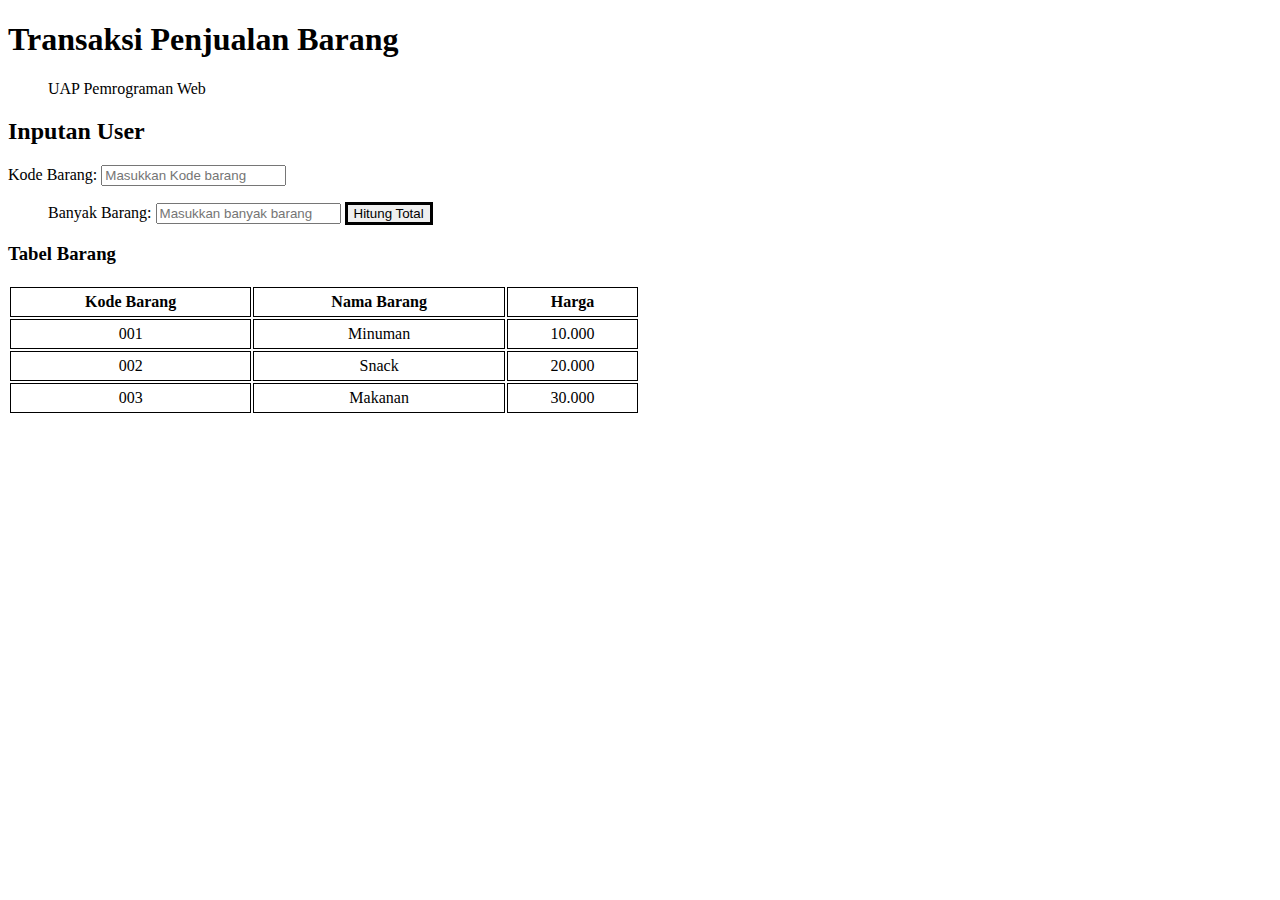
<file: UAP WEB/index.html>
<!DOCTYPE html>
<html lang="en">
<head>
    <meta charset="UTF-8">
    <meta name="viewport" content="width=device-width, initial-scale=1.0">
    <title>Transaksi Penjualan UAP WEB</title>
    <link rel="stylesheet" href="style.css">
    <script src="app.js" defer></script>
</head>
<body>

    <h1>Transaksi Penjualan Barang</h1>
    <ul> 
        <td> UAP Pemrograman Web</td>
    </ul>


<h2>Inputan User</h2>
    <label for="idBarang">Kode Barang:</label>
    <input type="text" id="idBarang" placeholder="Masukkan Kode barang">
<ul>
    <label for="jumlahBarang">Banyak Barang:</label>
    <input type="number" id="jumlahBarang" placeholder="Masukkan banyak barang">

    <button onclick="hitungTotal()">Hitung Total</button>
</ul>
    

    <h3>Tabel Barang</h3>
    <table>
        <thead>
            <tr>
                <th>Kode Barang</th>
                <th>Nama Barang</th>
                <th>Harga</th>
            </tr>
        </thead>
        <tbody>
            <tr>
                <td>001</td>
                <td>Minuman</td>
                <td>10.000</td>
            </tr>
            <tr>
                <td>002</td>
                <td>Snack</td>
                <td>20.000</td>
            </tr>
            <tr>
                <td>003</td>
                <td>Makanan</td>
                <td>30.000</td>
            </tr>
        </tbody>
    </table>

</body>
</html>
</file>
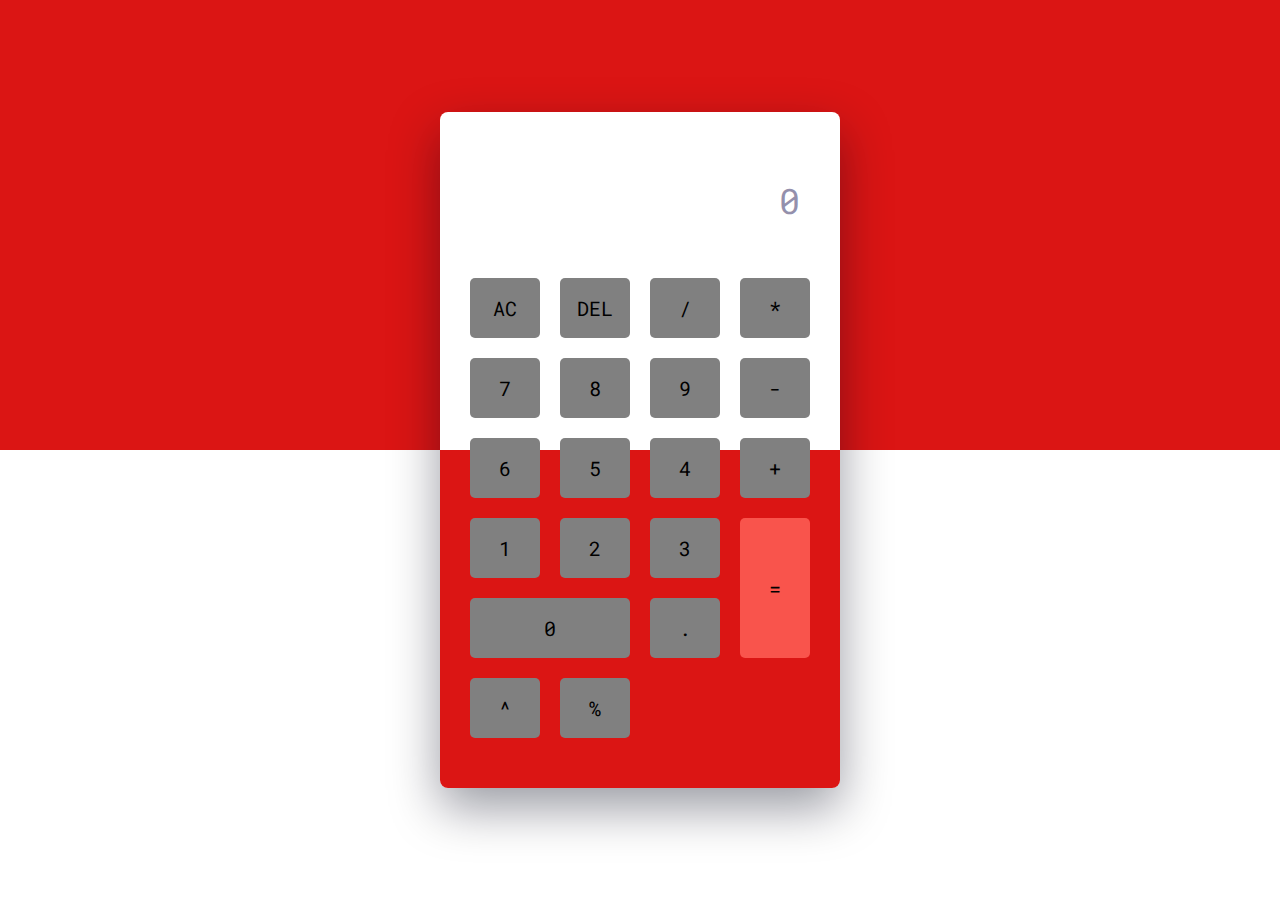
<file: Modul 2/Cal/index.html>
<!DOCTYPE html>
<html lang="en">
  <head>
    <meta name="viewport" content="width=device-width, initial-scale=1.0" />
    <title>Calculator</title>
    <!-- Google Font -->
    <link
      href="https://fonts.googleapis.com/css2?family=Roboto+Mono:wght@500&display=swap"
      rel="stylesheet"
    />
    <!-- Stylesheet -->
    <link rel="stylesheet" href="style.css" />
  </head>
  <body>
    <div class="calculator">
      <div class="display">
        <input type="text" placeholder="0" id="input" disabled />
      </div>
      <div class="buttons">
        <!-- Hapus Seluruh Nilai -->
        <input type="button" value="AC" id="clear" />
        <!-- Hapus Nilai Tunggal -->
        <input type="button" value="DEL" id="erase" />

        <input type="button" value="/" class="input-button" />
        <input type="button" value="*" class="input-button" />

        <input type="button" value="7" class="input-button" />
        <input type="button" value="8" class="input-button" />
        <input type="button" value="9" class="input-button" />
        <input type="button" value="-" class="input-button" />
        <input type="button" value="6" class="input-button" />
        <input type="button" value="5" class="input-button" />
        <input type="button" value="4" class="input-button" />
        <input type="button" value="+" class="input-button" />
        <input type="button" value="1" class="input-button" />
        <input type="button" value="2" class="input-button" />
        <input type="button" value="3" class="input-button" />
        <input type="button" value="=" id="equal" />
        <input type="button" value="0" class="input-button" />
        <input type="button" value="." class="input-button" />
        
        <!-- Tombol untuk pangkat (^) dan modulus (%) -->
        <input type="button" value="^" class="input-button" />
        <input type="button" value="%" class="input-button" />
      </div>
    </div>
    <!-- Script -->
    <script src="script.js"></script>
  </body>
</html>
</file>
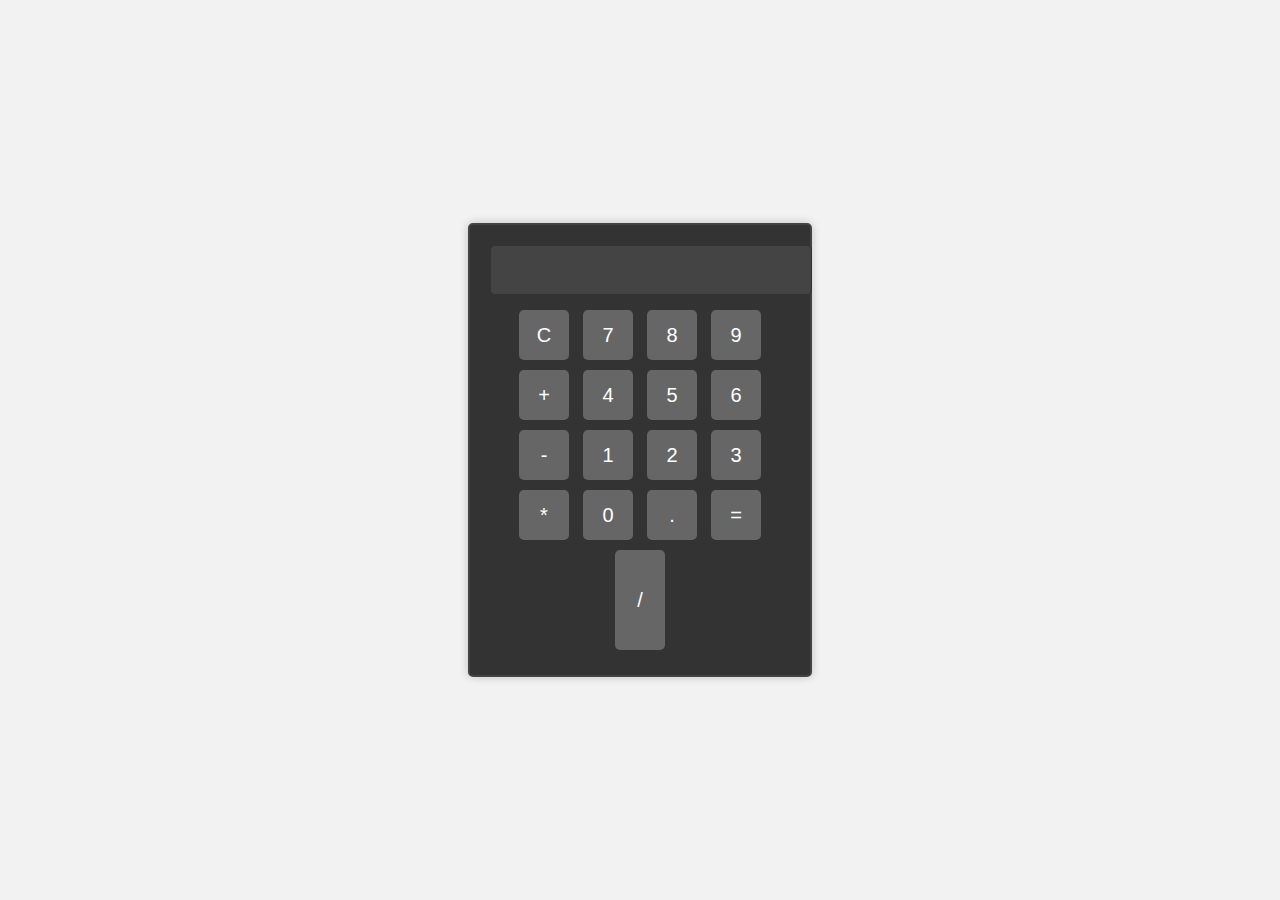
<file: Modul 2/Calculator/index.html>
<!DOCTYPE html>
<html lang="en">
<head>
    <meta charset="UTF-8">
    <meta name="viewport" content="width=device-width, initial-scale=1.0">
    <link rel="stylesheet" href="style.css">
    <title>Calculator App</title>
</head>
<body>
    <div class="calculator">
        <input type="text" id="display" readonly>
        <div class="buttons">
            <button onclick="clearInput()">C</button>
            <button onclick="appendToDisplay('7')">7</button>
            <button onclick="appendToDisplay('8')">8</button>
            <button onclick="appendToDisplay('9')">9</button>
            <button onclick="appendToDisplay('+')">+</button>
            <button onclick="appendToDisplay('4')">4</button>
            <button onclick="appendToDisplay('5')">5</button>
            <button onclick="appendToDisplay('6')">6</button>
            <button onclick="appendToDisplay('-')">-</button>
            <button onclick="appendToDisplay('1')">1</button>
            <button onclick="appendToDisplay('2')">2</button>
            <button onclick="appendToDisplay('3')">3</button>
            <button onclick="appendToDisplay('*')">*</button>
            <button onclick="appendToDisplay('0')">0</button>
            <button onclick="appendToDisplay('.')">.</button>
            <button onclick="calculateResult()">=</button>
            <button onclick="appendToDisplay('/')">/</button>
        </div>
    </div>
    <script src="script.js"></script>
</body>
</html>
</file>
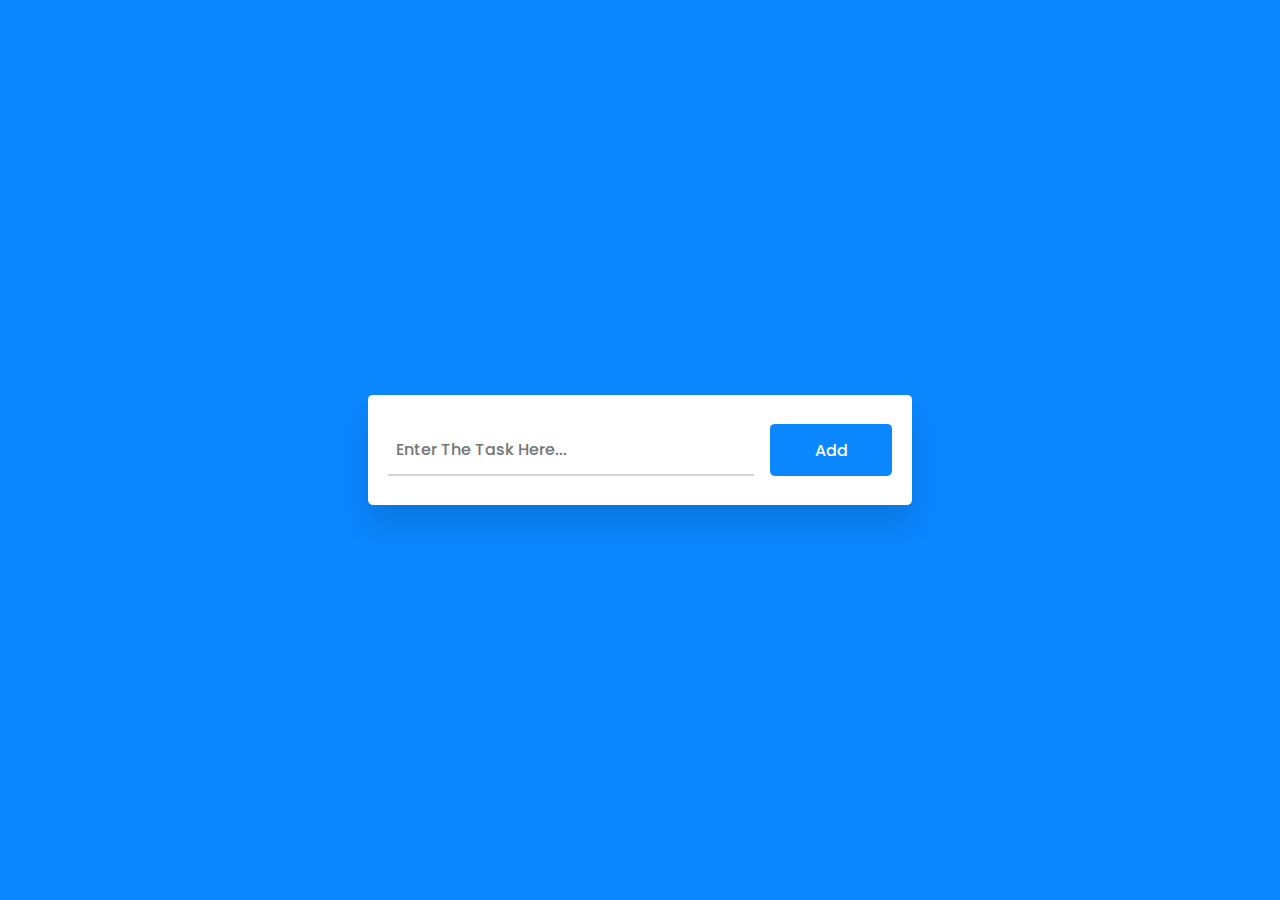
<file: Modul 2/Tugas 2/index.html>
<!DOCTYPE html>
<html lang="en">
  <head>
    <meta name="viewport" content="width=device-width, initial-scale=1.0" />
    <title> My To Do List</title>
    <!-- Font Awesome Icons -->
    <link
      rel="stylesheet"
      href="https://cdnjs.cloudflare.com/ajax/libs/font-awesome/6.2.0/css/all.min.css"
    />
    <!-- Google Fonts -->
    <link
      href="https://fonts.googleapis.com/css2?family=Poppins:wght@400;500&display=swap"
      rel="stylesheet"
    />
    <!-- Stylesheet -->
    <link rel="stylesheet" href="style.css" />
  </head>
  <body>
    <div class="container">
      <div id="new-task">
        <input type="text" placeholder="Enter The Task Here..." />
        <button id="push">Add</button>
      </div>
      <div id="tasks"></div>
    </div>
    <!-- Script -->
    <script src="script.js"></script>
  </body>
</html>
</file>
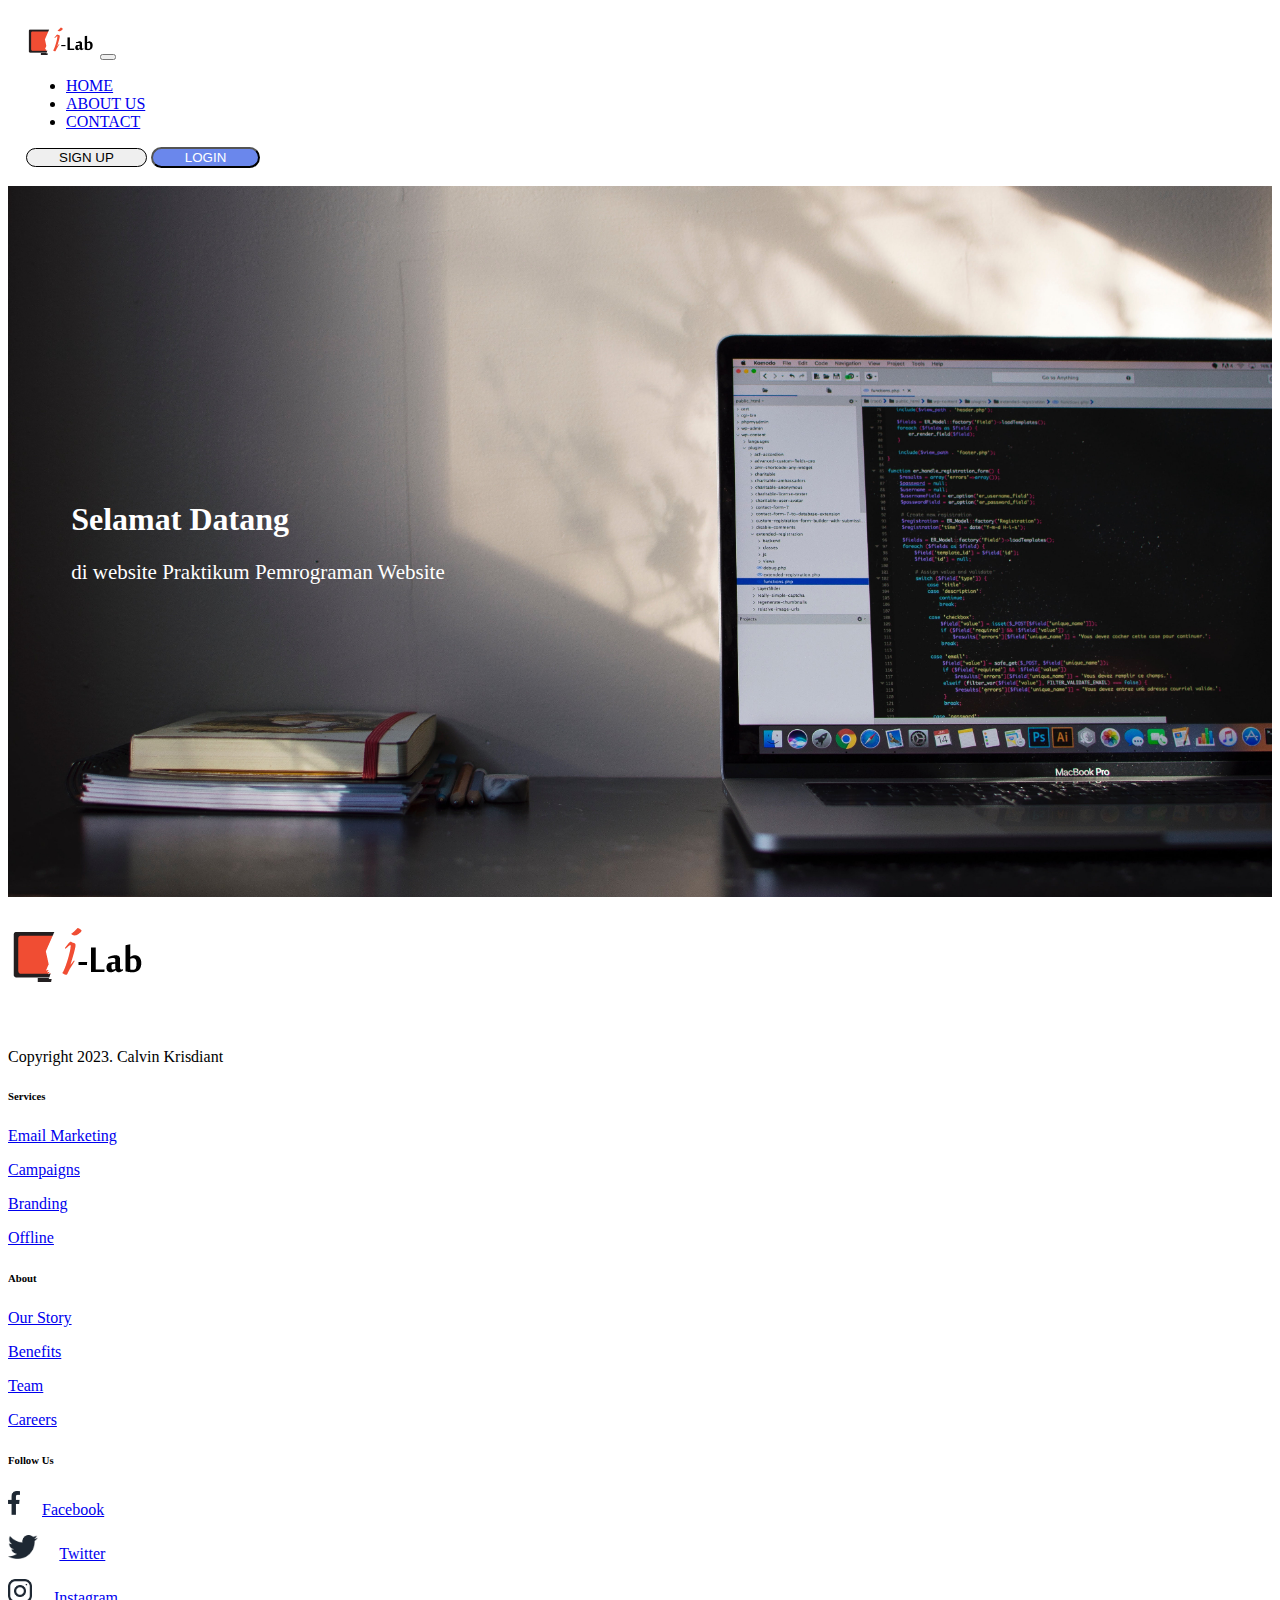
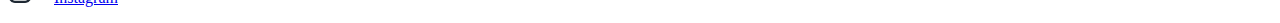
<file: Modul1/praktikum/index.html>
<!DOCTYPE html>
<html lang="en">
  <head>
    <meta charset="UTF-8" />
    <meta name="viewport" content="width=device-width, initial-scale=1.0" />
    <title>iLab</title>

     <!-- Mengimpor Bootstrap CSS dari CDN -->
    <link
      href="https://cdn.jsdelivr.net/npm/bootstrap@5.3.2/dist/css/bootstrap.min.css"
      rel="stylesheet"
      integrity="sha384-T3c6CoIi6uLrA9TneNEoa7RxnatzjcDSCmG1MXxSR1GAsXEV/Dwwykc2MPK8M2HN"
      crossorigin="anonymous"
    />
  </head>
  <body>
    <!-- Navbar Bootstrap -->
    <nav class="navbar navbar-expand-lg" style="padding: 18px"> 
      <div class="container-fluid">
        <img src="assets/logo-ilab.png" alt="iLab" width="70" />
        <!-- Tombol Hamburger untuk Menu Responsif -->
        <button
          class="navbar-toggler"
          type="button"
          data-bs-toggle="collapse"
          data-bs-target="#navbarSupportedContent"
          aria-controls="navbarSupportedContent"
          aria-expanded="false"
          aria-label="Toggle navigation"
        >
          <span class="navbar-toggler-icon"></span>
        </button>
         <!-- Menu Navigasi -->
        <div class="collapse navbar-collapse" id="navbarSupportedContent">
          <ul
            class="navbar-nav me-auto mb-2 mb-lg-0 col justify-content-center"
          >
            <li class="nav-item">
              <a class="nav-link active" aria-current="page" href="#">HOME</a>
            </li>
            <li class="nav-item">
              <a class="nav-link" href="#about">ABOUT US</a>
            </li>
            <li class="nav-item">
              <a class="nav-link" href="#contact">CONTACT</a>
            </li>
          </ul>
           <!-- Tombol Sign Up dan Login -->
          <form class="d-flex column-gap-2" role="search">
            <button
              class="btn"
              type="submit"
              style="
                color: black;
                padding-left: 32px;
                padding-right: 32px;
                border: 1px solid black;
                border-radius: 12px;
              "
            >
              SIGN UP
            </button>
            <button
              class="btn"
              type="submit"
              style="
                color: white;
                background-color: #6a87ec;
                padding-left: 32px;
                padding-right: 32px;
                border-radius: 12px;
              "
            >
              LOGIN
            </button>
          </form>
        </div>
      </div>
    </nav>
    <style>
      main {
        position: relative;
      }

      .text-container {
        position: absolute;
        top: 50%;
        left: 5%; /* Mengatur posisi kiri sejauh 10% dari tepi kiri gambar */
        transform: translate(0, -50%);
        text-align: left; /* Rata kiri */
        color: white;
      }
    </style>

      <!-- Isi Utama Halaman -->
        <main>
      <img
        src="assets/hero.jpg"
        class="img-fluid position-relative"
        alt="Hero Image"
        style="width: 100%"
      />
      <div
        class="text-container"
      >
        <h1>Selamat Datang</h1>
        <p style="font-size: 21px">di website Praktikum Pemrograman Website</p>
      </div>
    </main>

      <!-- Footer -->
    <footer class="text-center text-lg-start bg-light text-muted">
      <section
        class="d-flex justify-content-center justify-content-lg-between p-4 border-bottom"
      >
       <!-- Ikon Sosial Media -->
        <div>
          <a href="" class="me-4 text-reset">
            <i class="fab fa-facebook-f"></i>
          </a>
          <a href="" class="me-4 text-reset">
            <i class="fab fa-twitter"></i>
          </a>
          <a href="" class="me-4 text-reset">
            <i class="fab fa-google"></i>
          </a>
          <a href="" class="me-4 text-reset">
            <i class="fab fa-instagram"></i>
          </a>
          <a href="" class="me-4 text-reset">
            <i class="fab fa-linkedin"></i>
          </a>
          <a href="" class="me-4 text-reset">
            <i class="fab fa-github"></i>
          </a>
        </div>
      </section>
      <!--Penggunaan Grid Bootstrap dalam Footer-->
      <section class="">
        <div class="container text-center text-md-start mt-5">
          <div class="row mt-3">
            <div class="col-md-3 col-lg-4 col-xl-3 mx-auto mb-4">
              <img
                class="margin"
                src="assets/logo-ilab.png"
                style="margin-bottom: 42px; margin-top: 24px"
              />
              <p>Copyright 2023. Calvin Krisdiant </p>
            </div>

            <div class="col-md-2 col-lg-2 col-xl-2 mx-auto mb-4">
              <h6 class="text-uppercase fw-bold mb-4">Services</h6>
              <p>
                <a href="#!" class="text-reset">Email Marketing</a>
              </p>
              <p>
                <a href="#!" class="text-reset">Campaigns</a>
              </p>
              <p>
                <a href="#!" class="text-reset">Branding</a>
              </p>
              <p>
                <a href="#!" class="text-reset">Offline</a>
              </p>
            </div>

            <div class="col-md-3 col-lg-2 col-xl-2 mx-auto mb-4">
              <h6 class="text-uppercase fw-bold mb-4">About</h6>
              <p>
                <a href="#!" class="text-reset">Our Story</a>
              </p>
              <p>
                <a href="#!" class="text-reset">Benefits</a>
              </p>
              <p>
                <a href="#!" class="text-reset">Team</a>
              </p>
              <p>
                <a href="#!" class="text-reset">Careers</a>
              </p>
            </div>
            <div class="col-md-4 col-lg-3 col-xl-3 mx-auto mb-md-0 mb-4">
              <h6 class="text-uppercase fw-bold mb-4">Follow Us</h6>
              <p>
                <img
                  src="assets/logo-facebook.png"
                  style="height: 24px; padding-right: 18px"
                />
                <a href="#!" class="text-reset">Facebook</a>
              </p>
              <p>
                <img
                  src="assets/logo-twitter.png"
                  style="height: 24px; padding-right: 18px"
                />
                <a href="#!" class="text-reset">Twitter</a>
              </p>
              <p>
                <img
                  src="assets/logo-instagram.png"
                  style="height: 24px; padding-right: 18px"
                />
                <a href="#!" class="text-reset">Instagram</a>
              </p>
            </div>
          </div>
        </div>
      </section>
    </footer>

    <script
      src="https://cdn.jsdelivr.net/npm/bootstrap@5.3.2/dist/js/bootstrap.bundle.min.js"
      integrity="sha384-C6RzsynM9kWDrMNeT87bh95OGNyZPhcTNXj1NW7RuBCsyN/o0jlpcV8Qyq46cDfL"
      crossorigin="anonymous"
    ></script>
  </body>
</html>
</file>
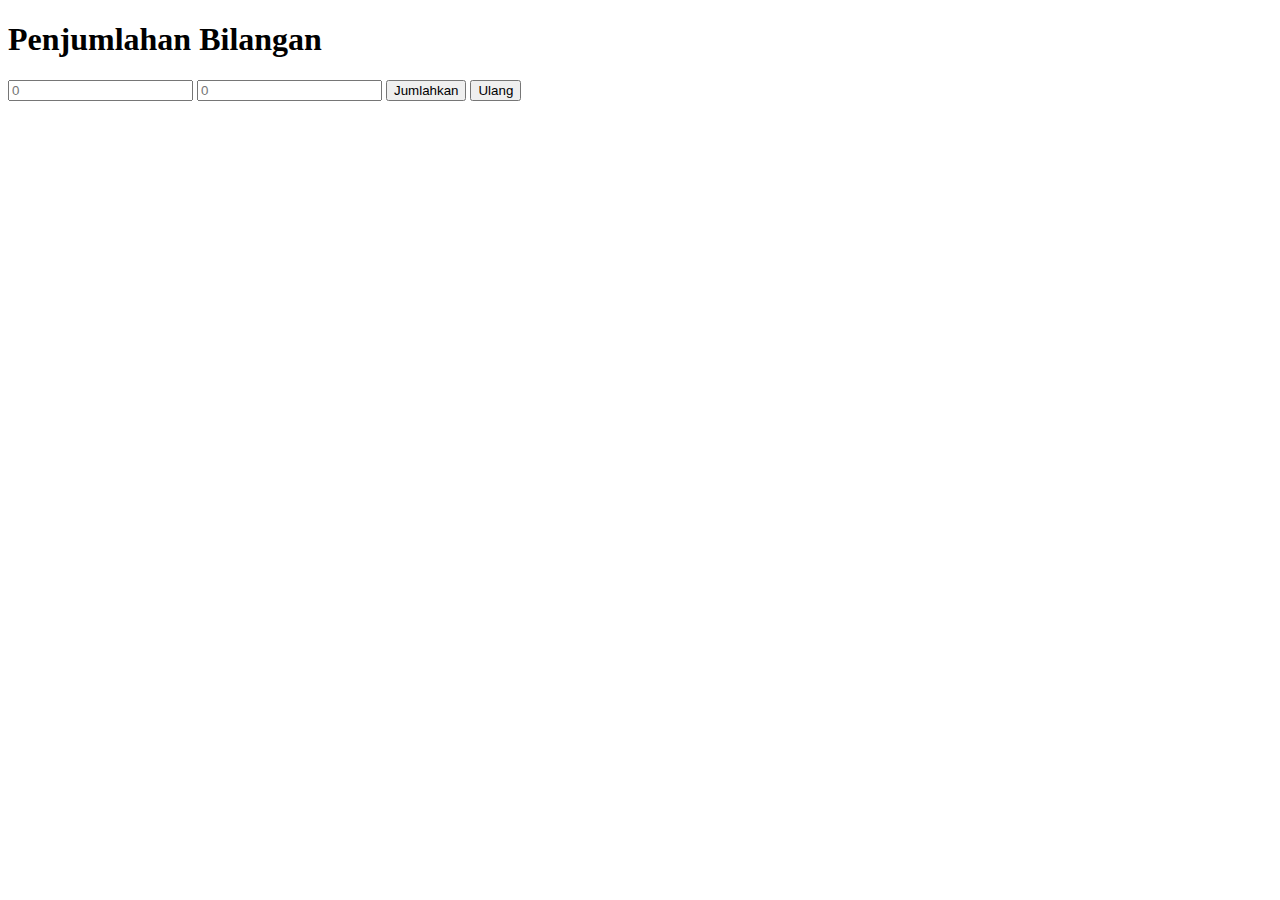
<file: Modul 2/Codelab1.html>
<!DOCTYPE html>
<html>
<head>
    <title>Penjumlahan Bilangan</title>
</head>
<body>
    <h1>Penjumlahan Bilangan</h1>
    <input type="text" id="bilangan1" placeholder="0">
    <input type="text" id="bilangan2" placeholder="0">
    <button onclick="jumlahkan()">Jumlahkan</button>
    <button onclick="ulang()">Ulang</button>

    <script>
        function jumlahkan() {
            // Ambil nilai dari input bilangan1 dan bilangan2
            var bilangan1 = parseFloat(document.getElementById("bilangan1").value);
            var bilangan2 = parseFloat(document.getElementById("bilangan2").value);

            // Periksa apakah kedua input adalah angka
            if (isNaN(bilangan1) || isNaN(bilangan2)) {
                alert("Harap masukkan angka yang valid.");
            } else {
                // Lakukan penjumlahan
                var hasil = bilangan1 + bilangan2;
                // Tampilkan hasil dalam popup
                alert("Hasil penjumlahan: " + hasil);
            }
        }

        function ulang() {
            // Atur nilai input bilangan1 dan bilangan2 kembali ke kosong
            document.getElementById("bilangan1").value = "";
            document.getElementById("bilangan2").value = "";
            
            // Kosongkan hasil
            document.getElementById("hasil").textContent = "";
        }
    </script>
</body>
</html>
</file>
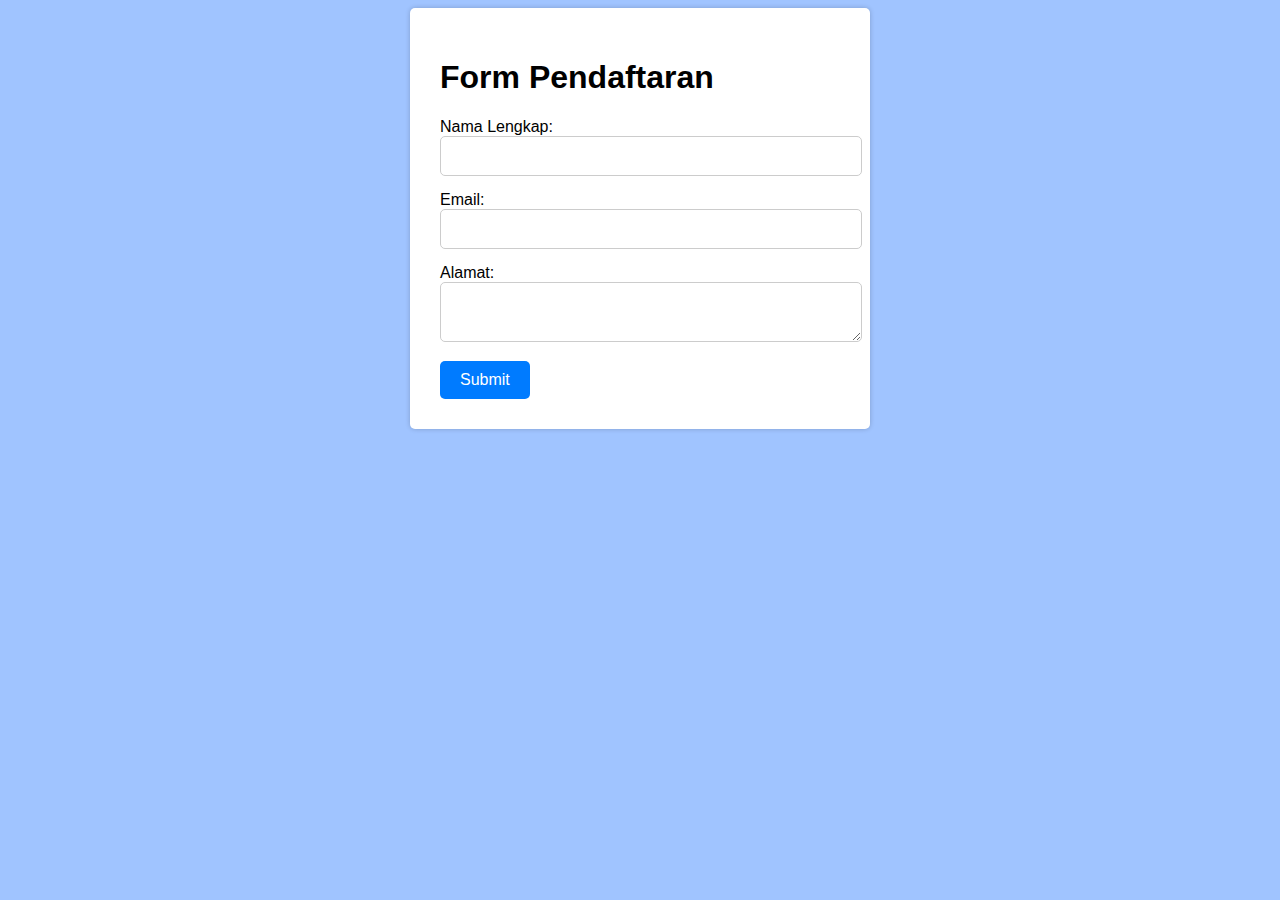
<file: Modul 2/Codelab2.html>
<!DOCTYPE html>
<html>
<head>
    <title>Form Pendaftaran</title>
    <link rel="stylesheet" type="text/css" href="newst.css">
</head>
<body>
    <div class="container">
        <h1>Form Pendaftaran</h1>
        <form id="registrationForm" onsubmit="return validateForm()">
            <div class="form-group">
                <label for="nama">Nama Lengkap:</label>
                <input type="text" id="nama" name="nama" required>
            </div>
            <div class="form-group">
                <label for="email">Email:</label>
                <input type="email" id="email" name="email" required>
            </div>
            <div class="form-group">
                <label for="alamat">Alamat:</label>
                <textarea id="alamat" name="alamat" required></textarea>
            </div>
            <button type="submit">Submit</button>
        </form>
    </div>
    <script src="script.js"></script>
</body>
</html>
</file>
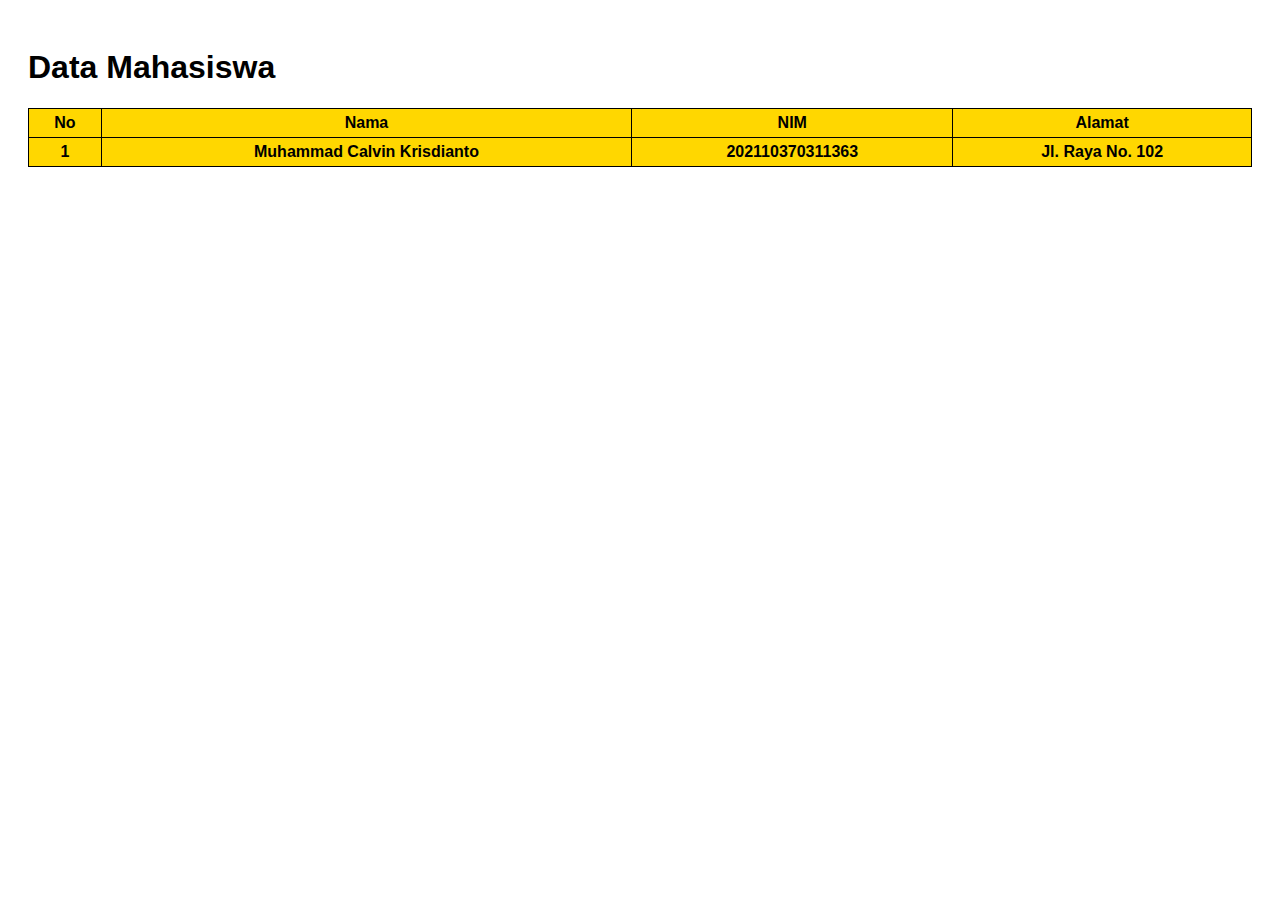
<file: Modul1/codelab/Codelab2.html>
<!DOCTYPE html>
<html lang="en">
<head>
    <meta charset="UTF-8">
    <meta name="viewport" content="width=device-width, initial-scale=1.0">
    <link rel="stylesheet" href="SytleCd2.css">
    <title>Tabel Mahasiswa</title>
</head>
<body>
    <h1>Data Mahasiswa</h1>
    <table class="mahasiswa-table">
        <thead>
            <tr>
                <th>No</th>
                <th>Nama</th>
                <th>NIM</th>
                <th>Alamat</th>
            </tr>
        </thead>
        <tbody>
            <tr>
                <td>1</td>
                <td>Muhammad Calvin Krisdianto</td>
                <td>202110370311363</td>
                <td>Jl. Raya No. 102</No></td>
            </tr>
        </tbody>
    </table>
</body>
</html>
</file>
<file: UAP WEB/style.css>
table {
    width: 50%;
    border-color: black;
    margin-top: 20px;
}

th, td {
    border: 1px solid black;
    padding: 5px;
    text-align: center;
}

button{
    border: solid;

    width: auto;
    margin-top: auto;
}
</file>
<file: Modul 2/Cal/style.css>
* {
  padding: 0;
  margin: 0;
  box-sizing: border-box;
  font-family: "Roboto Mono", monospace;
}
body {
  height: 100vh;
  background: linear-gradient(to bottom, #db1514 50%, #ffffff 50%);
}
.calculator {
  width: 400px;
  background: linear-gradient(to bottom, #ffffff 50%, #db1514 50%);
  padding: 50px 30px;
  position: absolute;
  transform: translate(-50%, -50%);
  top: 50%;
  left: 50%;
  border-radius: 8px;
  box-shadow: 0 20px 50px rgba(0, 5, 24, 0.4);
}
.display {
  width: 100%;
}
.display input {
  width: 100%;
  padding: 15px 10px;
  text-align: right;
  border: none;
  background-color: transparent;
  color: #808080;
  font-size: 35px;
}
.display input::placeholder {
  color: #9490ac;
}
.buttons {
  display: grid;
  grid-template-columns: repeat(4, 1fr);
  grid-gap: 20px;
  margin-top: 40px;
}
.buttons input[type="button"] {
  font-size: 20px;
  padding: 17px;
  border: none;
  background-color: #808080;
  cursor: pointer;
  border-radius: 5px;
}
.buttons input[type="button"]:hover {
  box-shadow: 0 8px 25px #000d2e;
}
input[type="button"]#equal {
  grid-row: span 2;
  background-color: #f9544c;
}
input[type="button"][value="0"] {
  grid-column: span 2;
}
</file>
<file: Modul 2/Calculator/style.css>
body {
    display: flex;
    justify-content: center;
    align-items: center;
    height: 100vh;
    margin: 0;
    background-color: #f2f2f2;
}

.calculator {
    border: 2px solid #444;
    border-radius: 5px;
    background-color: #333;
    box-shadow: 0 0 10px rgba(0, 0, 0, 0.2);
    padding: 20px;
    width: 300px;
    text-align: center;
}

input[type="text"] {
    width: 100%;
    padding: 10px;
    font-size: 24px;
    margin-bottom: 10px;
    background-color: #444;
    border: 1px solid #333;
    color: #fff;
    border-radius: 5px;
}

.buttons button {
    width: 50px;
    height: 50px;
    font-size: 20px;
    margin: 5px;
    background-color: #666;
    color: #fff;
    border: none;
    border-radius: 5px;
}

.buttons button:last-child {
    height: 100px;
}

.buttons button:hover {
    background-color: #555;
    cursor: pointer;
    transform: scale(1.05);
}
</file>
<file: Modul 2/Tugas 2/style.css>
* {
    padding: 0;
    margin: 0;
    box-sizing: border-box;
  }
  body {
    background-color: #0b87ff;
  }
  .container {
    width: 90%;
    max-width: 34em;
    position: absolute;
    transform: translate(-50%, -50%);
    top: 50%;
    left: 50%;
  }
  #new-task {
    position: relative;
    background-color: #ffffff;
    padding: 1.8em 1.25em;
    border-radius: 0.3em;
    box-shadow: 0 1.25em 1.8em rgba(1, 24, 48, 0.15);
    display: grid;
    grid-template-columns: 9fr 3fr;
    gap: 1em;
  }
  #new-task input {
    font-family: "Poppins", sans-serif;
    font-size: 1em;
    border: none;
    border-bottom: 2px solid #d1d3d4;
    padding: 0.8em 0.5em;
    color: #111111;
    font-weight: 500;
  }
  #new-task input:focus {
    outline: none;
    border-color: #0b87ff;
  }
  #new-task button {
    font-family: "Poppins", sans-serif;
    font-weight: 500;
    font-size: 1em;
    background-color: #0b87ff;
    color: #ffffff;
    outline: none;
    border: none;
    border-radius: 0.3em;
    cursor: pointer;
  }
  #tasks {
    background-color: #ffffff;
    position: relative;
    padding: 1.8em 1.25em;
    margin-top: 3.8em;
    width: 100%;
    box-shadow: 0 1.25em 1.8em rgba(1, 24, 48, 0.15);
    border-radius: 0.6em;
  }
  .task {
    background-color: #ffffff;
    padding: 0.3em 0.6em;
    margin-top: 0.6em;
    display: flex;
    align-items: center;
    border-bottom: 2px solid #d1d3d4;
    cursor: pointer;
  }
  .task span {
    font-family: "Poppins", sans-serif;
    font-size: 0.9em;
    font-weight: 400;
  }
  .task button {
    color: #ffffff;
    padding: 0.8em 0;
    width: 2.8em;
    border-radius: 0.3em;
    border: none;
    outline: none;
    cursor: pointer;
  }
  .delete {
    background-color: #fb3b3b;
  }
  .edit {
    background-color: #0b87ff;
    margin-left: auto;
    margin-right: 3em;
  }
  .completed {
    text-decoration: line-through;
  }
</file>
<file: Modul 2/newst.css>
body {
    background-color: #a0c4ff;
    font-family: Arial, sans-serif;
}

.container {
    background-color: #fff;
    max-width: 400px;
    margin: 0 auto;
    padding: 30px;
    border-radius: 5px;
    box-shadow: 0 0 5px rgba(0, 0, 0, 0.2);
}

.form-group {
    margin-bottom: 15px;
}

label {
    display: block;
}

input[type="text"],
input[type="email"],
textarea {
    width: 100%;
    padding: 10px;
    border: 1px solid #ccc;
    border-radius: 5px;
    font-size: 16px;
}

button {
    background-color: #007bff;
    color: #fff;
    border: none;
    border-radius: 5px;
    padding: 10px 20px;
    cursor: pointer;
    font-size: 16px;
}
</file>
<file: Modul1/codelab/SytleCd2.css>
/* styles.css */
body {
    font-family: Arial, sans-serif;
    background-color: #FFF; /* Warna latar belakang emas */
    color: #000; /* Warna teks hitam */
    padding: 20px;
}

.mahasiswa-table {
    border-collapse: collapse;
    width: 100%;
    background-color: #FFD700; /* Warna latar belakang tabel emas */
}

.mahasiswa-table th, .mahasiswa-table td {
    border: 1px solid #000;
    padding: 5px;
    text-align: center;
    font-weight: bold;
}

.mahasiswa-table th {
    background-color: #FFD700; /* Warna latar belakang header kolom emas */
}

.mahasiswa-table tr:nth-child(even) {
    background-color: #FFD700; /* Warna latar belakang baris genap putih */
}

.mahasiswa-table tr:nth-child(odd) {
    background-color: #ffd700; /* Warna latar belakang baris ganjil putih */
}
</file>
